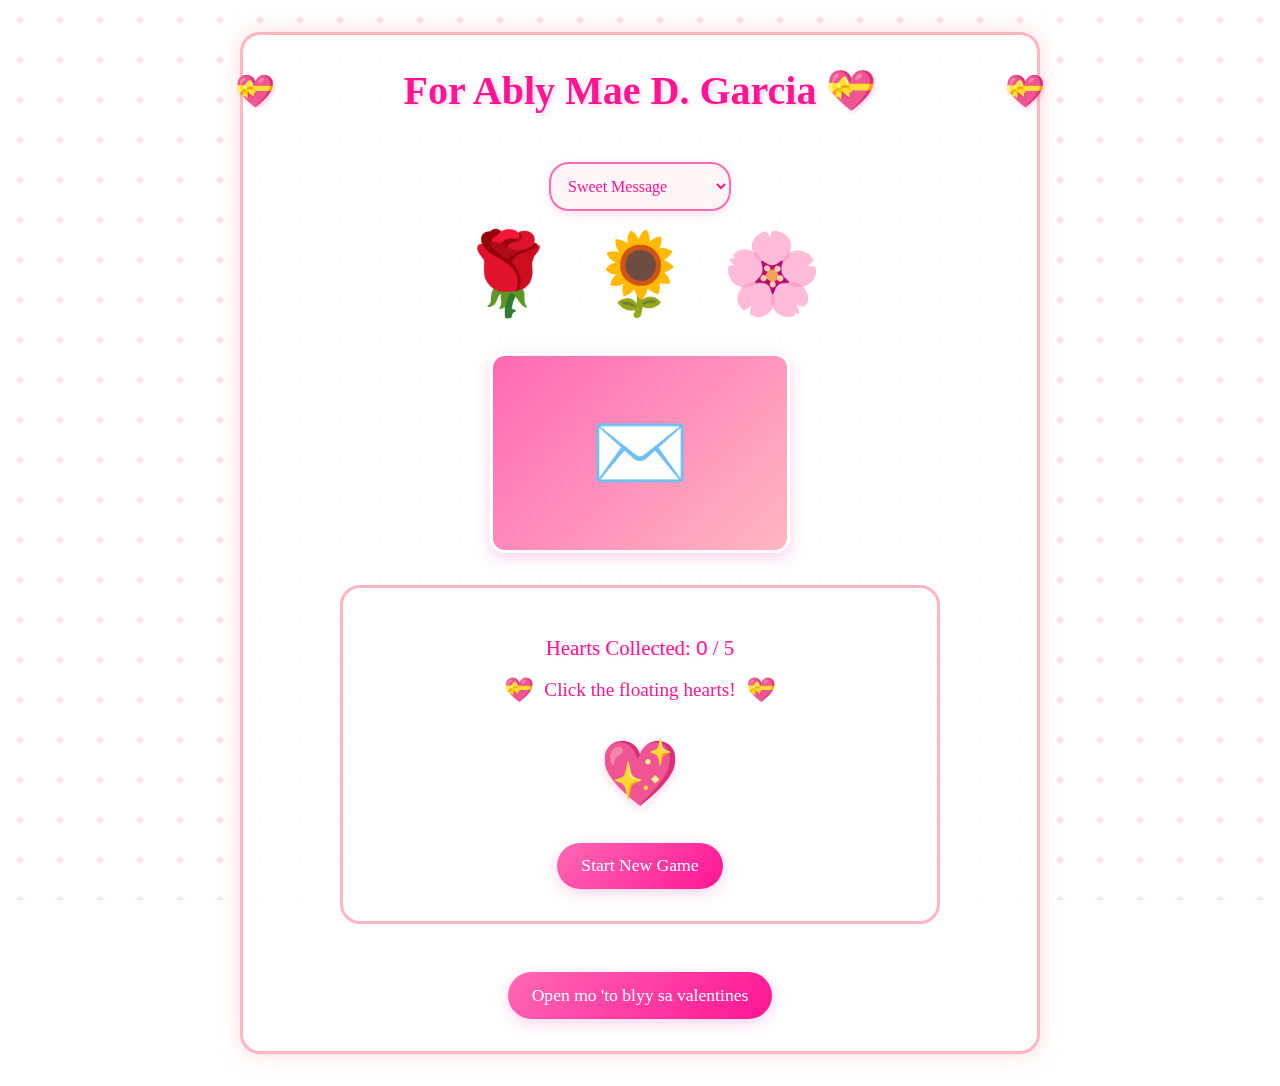
<file: index.html>
<!DOCTYPE html>
<html lang="en">
<head>
    <meta charset="UTF-8">
    <meta name="viewport" content="width=device-width, initial-scale=1.0">
    <title>BLYYYY</title>
    <link rel="stylesheet" href="index.css">
</head>
<body>
    <div class="container">
        <h1>For Ably Mae D. Garcia 💝</h1>
        
        <select class="mood-selector" onchange="updateMessage(this.value)">
            <option value="sweet">Sweet Message</option>
            <option value="nurse">After Duty Message</option>
            <option value="motivation">Motivation Message</option>
        </select>

        <div class="flower-container">
            <span class="flower" onclick="addHeart('❤️')">🌹</span>
            <span class="flower" onclick="addHeart('💛')">🌻</span>
            <span class="flower" onclick="addHeart('💙')">🌸</span>
        </div>

        <div class="envelope-container" onclick="toggleEnvelope()">
            <div class="envelope">
                <div class="envelope-front">
                    ✉️
                </div>
                <div class="envelope-back">
                    <div class="message"></div>
                </div>
            </div>
        </div>

        <div class="game-container">
            <div class="game-stats">
                Hearts Collected: <span id="hearts-collected">0</span> / 5
            </div>
            <div class="instruction">Click the floating hearts!</div>
            <div id="game-area"></div>
            <button class="restart-button" onclick="initGame()">Start New Game</button>
        </div>
        <button class="restart-button">Open mo 'to blyy sa valentines</button>
    </div>

    <div class="congratulations">
        <h2>Congratulations! 🎉</h2>
        <p class="congrats-message"></p>
        <button class="restart-button" onclick="hideCongratulations()">Play Again</button>
    </div>
    <script src="index.js"></script>
    <script src="velentines.js"></script>
</body>
</html>
</file>
<file: index.css>
* {
    margin: 0;
    padding: 0;
    box-sizing: border-box;
    font-family: 'Comic Sans MS', 'Segoe UI', Arial, sans-serif;
}

body {
    min-height: 100vh;
    background-image: url('https://img.freepik.com/free-vector/hand-painted-watercolor-pastel-sky-background_23-2148902771.jpg');
    background-size: cover;
    background-attachment: fixed;
    display: flex;
    flex-direction: column;
    align-items: center;
    padding: 2rem;
    position: relative;
}

/* Floating hearts background animation */
body::before {
    content: '';
    position: fixed;
    top: 0;
    left: 0;
    width: 100%;
    height: 100%;
    background-image: 
        radial-gradient(circle, rgba(255,182,193,0.3) 10%, transparent 10%),
        radial-gradient(circle, rgba(255,192,203,0.2) 15%, transparent 15%);
    background-size: 40px 40px;
    animation: heartBg 30s linear infinite;
    z-index: -1;
}

.container {
    max-width: 800px;
    width: 100%;
    text-align: center;
    background: rgba(255, 255, 255, 0.85);
    padding: 2rem;
    border-radius: 20px;
    box-shadow: 0 0 20px rgba(255, 182, 193, 0.5);
    border: 3px solid #ffb6c1;
}

h1 {
    color: #ff1493;
    margin-bottom: 2rem;
    font-size: 2.5rem;
    text-shadow: 2px 2px 4px rgba(255, 105, 180, 0.3);
    font-family: 'Comic Sans MS', cursive;
    position: relative;
}

h1::before, h1::after {
    content: '💝';
    position: absolute;
    top: 50%;
    transform: translateY(-50%);
    font-size: 2rem;
}

h1::before {
    left: -40px;
}

h1::after {
    right: -40px;
}

.flower-container {
    display: flex;
    justify-content: center;
    flex-wrap: wrap;
    gap: 2rem;
    margin-bottom: 2rem;
    position: relative;
}

.flower {
    font-size: 5rem;
    cursor: pointer;
    transition: all 0.3s;
    position: relative;
}

.flower:hover {
    transform: scale(1.2) rotate(15deg);
}

.flower::after {
    content: '💕';
    position: absolute;
    font-size: 2rem;
    top: -10px;
    right: -10px;
    opacity: 0;
    transition: opacity 0.3s;
}

.flower:hover::after {
    opacity: 1;
}

.envelope-container {
    position: relative;
    width: 300px;
    height: 200px;
    margin: 2rem auto;
    perspective: 1000px;
    cursor: pointer;
}

.envelope {
    width: 100%;
    height: 100%;
    position: relative;
    transform-style: preserve-3d;
    transition: transform 0.8s;
}

.envelope.open {
    transform: rotateX(180deg);
}

.envelope-front, .envelope-back {
    position: absolute;
    width: 100%;
    height: 100%;
    backface-visibility: hidden;
    display: flex;
    align-items: center;
    justify-content: center;
    border-radius: 15px;
    box-shadow: 0 5px 15px rgba(255, 105, 180, 0.3);
}

.envelope-front {
    background: linear-gradient(135deg, #ff69b4, #ffb6c1);
    font-size: 5rem;
    border: 3px solid #fff;
}

.envelope-back {
    background: linear-gradient(135deg, #fff5f7, #ffe4e1);
    transform: rotateX(180deg);
    padding: 1.5rem;
    border: 3px solid #ffb6c1;
}

.message {
    font-size: 1.2rem;
    color: #ff1493;
    line-height: 1.5;
    text-align: center;
    font-family: 'Comic Sans MS', cursive;
}

.mood-selector {
    margin: 1rem 0;
    padding: 0.8rem;
    border-radius: 20px;
    border: 2px solid #ff69b4;
    background: #fff5f7;
    color: #ff1493;
    cursor: pointer;
    font-size: 1rem;
    font-family: 'Comic Sans MS', cursive;
    box-shadow: 0 3px 10px rgba(255, 105, 180, 0.2);
}

.mood-selector:hover {
    background: #ffebf3;
    transform: scale(1.05);
}

.game-container {
    max-width: 600px;
    margin: 2rem auto;
    text-align: center;
    background: rgba(255, 255, 255, 0.9);
    padding: 2rem;
    border-radius: 20px;
    border: 3px solid #ffb6c1;
}

.heart-target {
    font-size: 4rem;
    cursor: pointer;
    transition: all 0.3s;
    display: inline-block;
    margin: 1rem;
    animation: float 3s ease-in-out infinite;
    filter: drop-shadow(0 3px 5px rgba(255, 105, 180, 0.3));
}

.heart-target:hover {
    transform: scale(1.2) rotate(15deg);
}

.game-stats {
    margin: 1rem 0;
    font-size: 1.3rem;
    color: #ff1493;
    font-family: 'Comic Sans MS', cursive;
    text-shadow: 1px 1px 2px rgba(255, 105, 180, 0.3);
}

.restart-button {
    padding: 0.8rem 1.5rem;
    background: linear-gradient(135deg, #ff69b4, #ff1493);
    color: white;
    border: none;
    border-radius: 25px;
    cursor: pointer;
    font-size: 1.1rem;
    margin-top: 1rem;
    transition: all 0.3s;
    font-family: 'Comic Sans MS', cursive;
    box-shadow: 0 4px 15px rgba(255, 105, 180, 0.3);
}

.restart-button:hover {
    transform: scale(1.05);
    box-shadow: 0 6px 20px rgba(255, 105, 180, 0.4);
}

.congratulations {
    position: fixed;
    top: 50%;
    left: 50%;
    transform: translate(-50%, -50%);
    background: rgba(255, 255, 255, 0.95);
    padding: 2rem;
    border-radius: 25px;
    box-shadow: 0 0 30px rgba(255, 105, 180, 0.5);
    z-index: 1000;
    text-align: center;
    display: none;
    border: 3px solid #ff69b4;
}

@keyframes float {
    0%, 100% { transform: translateY(0) rotate(0deg); }
    50% { transform: translateY(-20px) rotate(5deg); }
}

@keyframes heartBg {
    0% { background-position: 0 0; }
    100% { background-position: 40px 40px; }
}

.instruction {
    position: relative;
    display: inline-flex;
    align-items: center;
    gap: 10px;
    font-size: 1.2rem;
    color: #ff1493;
    animation: bounce 1.5s infinite;
    margin-bottom: 1rem;
    font-family: 'Comic Sans MS', cursive;
}

.instruction::before,
.instruction::after {
    content: "💝";
    font-size: 1.5rem;
}

@keyframes bounce {
    0%, 100% { transform: translateY(0); }
    50% { transform: translateY(-10px) rotate(5deg); }
}

@media (max-width: 600px) {
    h1 {
        font-size: 1.8rem;
    }
    
    .flower {
        font-size: 3.5rem;
    }
    
    .heart-target {
        font-size: 2.5rem;
    }
    
    .container {
        padding: 1rem;
    }
}
</file>
